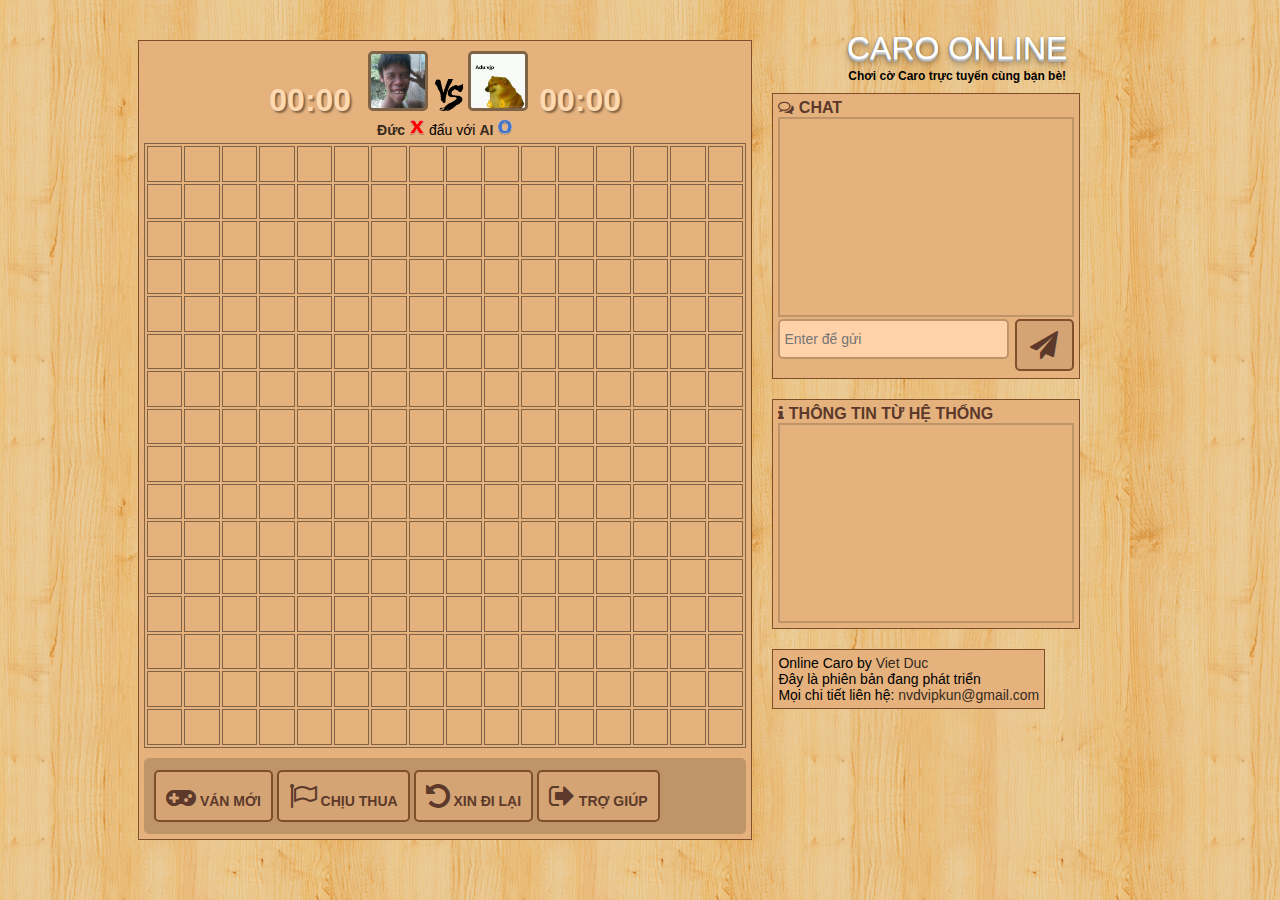
<file: index.html>
<!DOCTYPE html>
<html>
<head>
	<meta http-equiv="Content-Type" content="text/html; charset=UTF-8">
	<meta name="viewport" content="width=device-width, initial-scale=1.0, maximum-scale=1.0">
	<title>Online Caro by Viet Duc</title>
	<link rel="stylesheet" type="text/css" href="./font-awesome/css/font-awesome.min.css">
	<link rel="stylesheet" type="text/css" href="./css/main.css">
	<link rel="stylesheet" type="text/css" href="./css/playing.css">
</head>
<body>

<div id = "container">
<div id = "board-area" class="content-area">

	<div id="info-board">
		<span id="oppo1-time" class="time"> 00:00 </span>&nbsp;
		<img id="oppo1-avartar" class="oppo-avt" src="img/player.png">
		<img id="vs" src="img/vs.png">
		<img id="oppo2-avartar" class="oppo-avt" src="img/ai.png">&nbsp;&nbsp;
		<span id="oppo2-time" class="time"> 00:00 </span>
		<br/>
		<a href="#" style="font-weight:bold;"> Đức </a><img style="width:16px;" src="./img/x.png"> đấu với <a href="#" style="font-weight:bold;"> AI </a><img style="width:16px;" src="./img/o.png">

	</div>
	<div id="board">
		Vui lòng kích hoạt javascript trên trình duyệt của bạn để tải trò chơi!
	</div>
	<div id="board-cpanel">

		<button class="btn1 btn-med" id="newGame" onclick="ctrl.newGame()">
			<i class="fa fa-gamepad fa-2x" aria-hidden="true"></i> Ván mới</button>

		<button class="btn1 btn-med" id="resign" onclick="ctrl.resign()">
			<i class="fa fa-flag-o fa-2x" aria-hidden="true"></i> Chịu thua</button>

		<button class="btn1 btn-med" id="undo" onclick="ctrl.undo()">
			<i class="fa fa-undo fa-2x" aria-hidden="true"></i> Xin đi lại</button>

		<button class="btn1 btn-med" id="quit" onclick="ctrl.standUp()">
			<i class="fa fa-sign-out fa-2x" aria-hidden="true"></i> Trợ giúp</button>

	</div>
</div>


<h1 id="logo">CARO ONLINE</h1>
<center><span style="font-size: 12px; font-weight:bold;">Chơi cờ Caro trực tuyến cùng bạn bè!</span></center>


<div id = "chat" class="content-area">
	<span class="content-area-title"><i class="fa fa-comments-o" aria-hidden="true"></i> Chat</span>
	<div id="chat-content" class="info"></div>
	<input id="chat-message" class="tbox1" type="text" placeholder="Enter để gửi">
	<button id="chat-send" class="btn1 btn-med" type="submit"><i class="fa fa-paper-plane fa-2x" aria-hidden="true"></i></button>
</div>

<div id = "notify" class="content-area">
	<span class="content-area-title"><i class="fa fa-info" aria-hidden="true"></i> Thông tin từ hệ thống</span>
	<div id="notify-content" class="info"></div>
</div>
</div>

<footer class="content-area">
	<p>Online Caro by <a href="https://www.vannotes.com/about-me/">Viet Duc</a></p>
	<p>Đây là phiên bản đang phát triển <br> Mọi chi tiết liên hệ: <a href="mailto:nvdvipkun@gmail.com">nvdvipkun@gmail.com</a></p>
</footer>


</body>
	<script type="text/javascript" src="./js/ai.js"></script>
	<script type="text/javascript" src="./js/board.js"></script>
	<script type="text/javascript" src="./js/caro.js"></script>
	<script type="text/javascript" src="./js/boardCtrl.js"></script>
	<script type="text/javascript" src="./js/referee.js"></script>
</html>
</file>
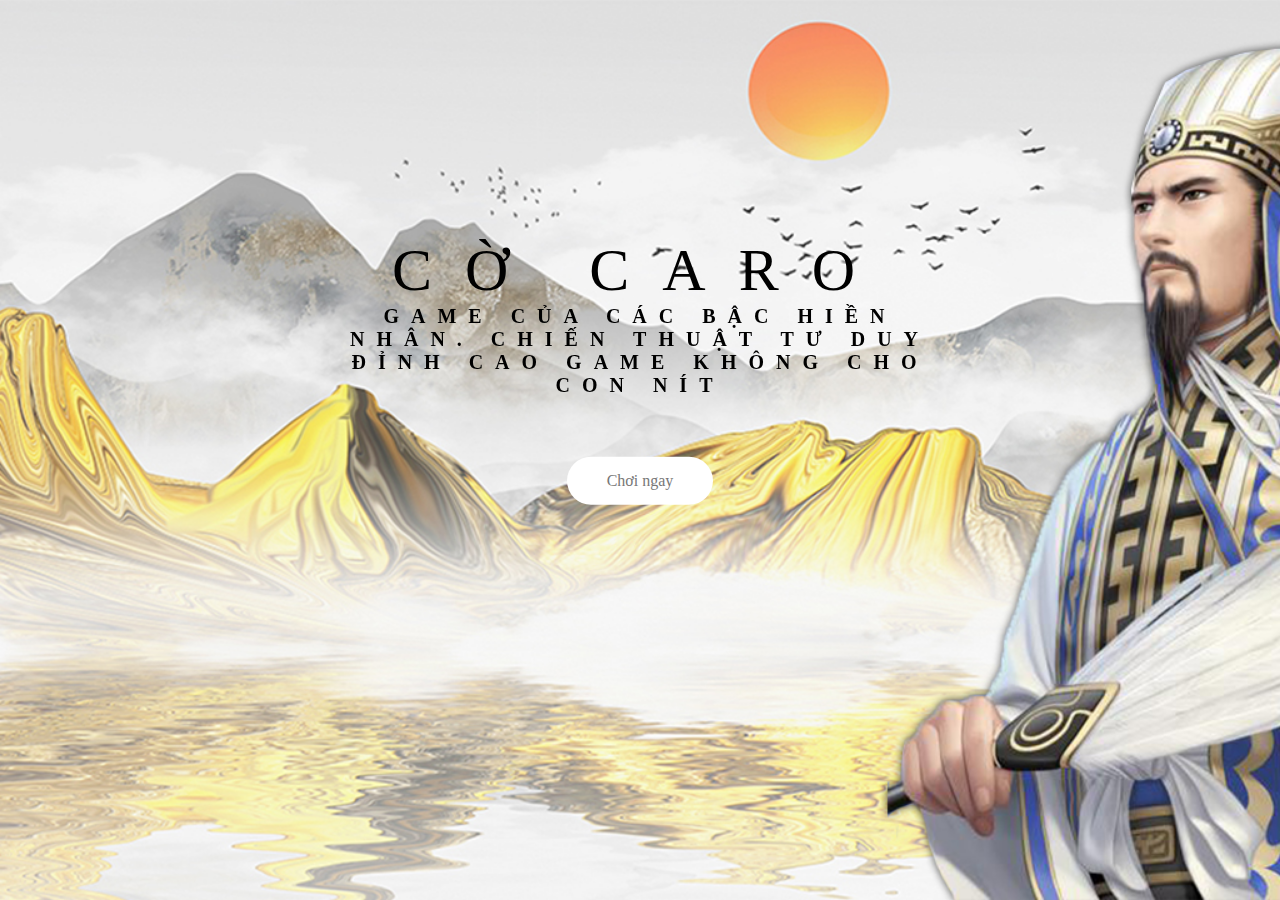
<file: loading.html>
<!DOCTYPE html>
 <html>
 <head>
 	<meta charset="utf-8">
 	<meta name="viewport" content="width=device-width, initial-scale=1">
 	<title></title>
 </head>
 <style>
body {
	background-image: url('res/gcl.jpg');
	background-repeat: no-repeat;
	background-attachment: fixed;
	background-size: cover;
}

.container{
    position: absolute;
    top: 40%;
    left: 50%;
    transform: translate(-50%, -50%);
    text-align: center;
}
.heading{
    color: black;
    text-transform: uppercase;

    backface-visibility: hidden;
    margin-bottom: 60px;
}

.heading-title{
    display: block;
    font-size: 60px;
    font-weight: 400;
    letter-spacing: 33px;
    animation-name: hieu-ung-di-chuyen-sang-trai;
    animation-duration: 2s;
    animation-timing-function: ease-out;
}

.heading-sub{
    display: block;
    font-size: 20px;
    letter-spacing: 12px;
    animation-name: hieu-ung-di-chuyen-sang-phai;
    animation-duration: 2s;
    animation-timing-function: ease-out;
}

@keyframes hieu-ung-di-chuyen-sang-trai{
    0%{
        opacity: 0;
        transform: translateX(-100px);
    }
    80%{
        transform: translateX(15px);
    }
    100%{
        opacity: 1;
        transform: translate(0);
    }
}

@keyframes hieu-ung-di-chuyen-sang-phai{
    0%{
        opacity: 0;
        transform: translateX(100px);
    }
    80%{
        transform: translateX(-15px);
    }
    100%{
        opacity: 1;
        transform: translate(0);
    }
}
.btn:link,
.btn-visited{
    text-decoration: none;
    padding: 15px 40px;
    display:inline-block;
    border-radius: 100px;
    transition: all .2s;
    position: relative;

}
.btn:hover{
    transform: translateY(-5px);
    box-shadow: 0 10px 20px rgba(0,0,0,.2);
}
.btn:active{
    transform: translateY(-2px);
    box-shadow: 0 5px 10px rgba(0,0,0,.2);
}
.btn-white{
    background-color: #fff;
    color: #777;
}



</style>
<body>
 	<header>
        <div class="header">
            <div class="container">
                <h1 class="heading">
                    <span class="heading-title">cờ caro</span>
                    <span class="heading-sub">Game của các bậc hiền nhân. chiến thuật tư duy đỉnh cao game không cho con nít</span>
                </h1>
                <a href="http://localhost/BTL/index.html'" class="btn btn-white">Chơi ngay</a>
            </div>
            
        </div>
	</header>
 	
		
</body>
</html>
</file>
<file: css/main.css>
* {
	padding: 0; margin: 0;
	box-sizing: border-box;
	position: relative;
	font-family: Arial;
	font-size: 14px;
}
body {
	background: url("../img/wood.png");
}


#logo {
  -webkit-box-sizing: content-box;
  -moz-box-sizing: content-box;
  box-sizing: content-box;
  cursor: pointer;
  border: none;
  font: normal 32px/normal "Passero One", Helvetica, sans-serif;
  color: rgba(255,255,255,1);
  text-align: left;
  -o-text-overflow: clip;
  text-overflow: clip;
  text-shadow: 0 0.5px 0 rgb(204,204,204) , 0 1px 0 rgb(201,201,201) , 0 1.5px 0 rgb(187,187,187) , 0 2px 0 rgb(185,185,185) , 0 2.5px 0 rgb(170,170,170) , 0 3px 1px rgba(0,0,0,0.0980392) , 0 0 2.5px rgba(0,0,0,0.0980392) , 0 1px 1.5px rgba(0,0,0,0.298039) , 0 1.5px 2.5px rgba(0,0,0,0.2) , 0 2.5px 5px rgba(0,0,0,0.247059) , 0 5px 5px rgba(0,0,0,0.2) , 0 10px 10px rgba(0,0,0,0.14902) ;
  -webkit-transition: all 300ms cubic-bezier(0.15, 0, 0.2, 1);
  -moz-transition: all 300ms cubic-bezier(0.15, 0, 0.2, 1);
  -o-transition: all 300ms cubic-bezier(0.15, 0, 0.2, 1);
  transition: all 300ms cubic-bezier(0.15, 0, 0.2, 1);
  text-align: center;
}

#container{
	width: 100%;
	margin: 30px auto;
}
.content-area-title{
	color: #5C392A;
	font-weight: bold;
	font-size: 16px;
	text-transform: uppercase;
}
.content-area{
	padding: 5px;
	margin: 5px;
	background: #E5B27E;
	border: 1px solid #7F4F2A;
	float: left;
}
.content-area a {
	text-decoration: none;
	color: #362A1D;
}

 
/*Control Elements*/
.btn1 {
	font-weight: bold;
	text-transform: uppercase;
	background-color: #D4A475;
	border: 2px solid #7F4F2A;
	border-radius: 5px;
	color: #5C392A;
	margin-top: 2px;
	margin-bottom: 2px;
}
.btn-med {
	padding: 10px;
}
.tbox1{
	margin-top: 2px;
	margin-bottom: 2px;
	border: 2px solid #BF9469;
	border-radius: 5px;
	background: #FFD2AA;
	padding-left: 4px;
}
.info {
	border: 2px solid #BF9469;
	text-overflow: auto;
}
</file>
<file: css/playing.css>
#board-area{
	max-width: 1000px;
}
#info-board{
	padding: 5px;
	text-align: center;
}

.oppo-avt {
	height: 60px;
	width: 60px;
	border: 3px solid #7F6346;
	border-radius: 5px;
}
#vs {
	height: 32px;
	width: 32px;
}
.time {
	font: bold 32px Arial, Helvetica, sans-serif;
	color:#FFDAB0;
	text-shadow:#7F6346 2px 2px 2px;
}

#board{
	overflow: auto;
}
#board-table{
	width: 100%;
	border: 1px solid #7F6346;
	min-width: 500px;
	table-layout:fixed; 
}
.square{
	width: 6.25%;
	padding: 2px;
	border: 1px solid #7F6346;
	cursor: pointer;
	overflow:hidden;
}
.square:before{
    content:'';
    float: left;
	padding-top:100%;
}
.square img{
	width: 100%;
    position: absolute;
    top: 0;
    left: 0;
}

#board-cpanel{
	margin-top: 10px;
	padding: 10px;
	z-index: 100;
	background-color: #BF9469;
	border-radius: 5px;
}	


#chat{
	width: 100%; clear: both;
}
#chat-content {
	width: 100%;
	height: 200px;
}
#chat-message {
	width: 78%; height: 40px;
	float: left;
}
#chat-send {
	width: 20%;
	float: right;
}
#notify{
	width: 100%; clear: both;
}
#notify-content {
	width: 100%;
	height: 200px;
}



@media all and (min-width: 768px){
	#talking{
		font-size: 16px;
	}
}
@media all and (min-width: 900px){
	#talking{
		font-size: 20px;
	}
	#notify, #chat{
		width: 30%;
		clear: none;

	}
	#board-area {
		width: 60%;
		clear: none;
	}
	#container{
		width: 80%;
		max-width: 1500px;
	}
	.content-area{
		margin: 10px;
	}
}
</file>
